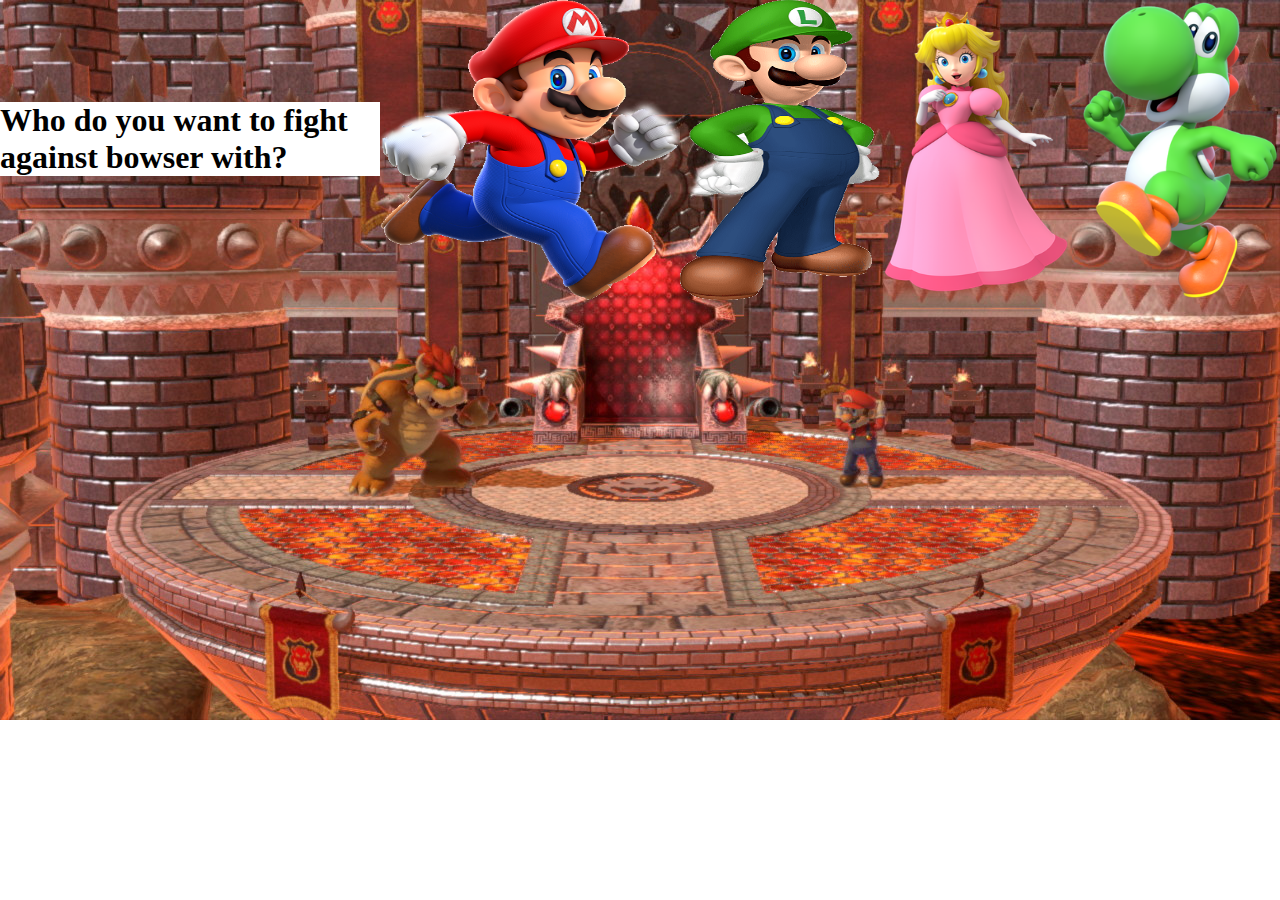
<file: index.html>
<!DOCTYPE html>
<html lang="en">
<head>
    <meta charset="UTF-8">
    <meta name="viewport" content="width=device-width, initial-scale=1.0">
    <title>Document</title>
    <link rel="stylesheet" href="main.css">
</head>
<body>
    
    <h2>Who do you want to fight against bowser with?</h2> 
   
   <a href="MarioFight/mario.html">
     <img src="img.png/mario.png" style="height: 300px; width: 300px;">
    </a>
   
   <a href="LuigiFight/luigi.html">
     <img src="img.png/luigi.png" style="height: 300px; width: 200px;">
   </a>

   <a href="PeachFight/peach.html">
     <img src="img.png/peach.png" style="height: 300px; width: 200px;">
   </a>

   <a href="YoshiFight/yoshi.html">
     <img src="img.png/yoshi.png" style="height: 300px; width: 200px;">
   </a>



    <script src="main.js"></script>
</body>
</html>
</file>
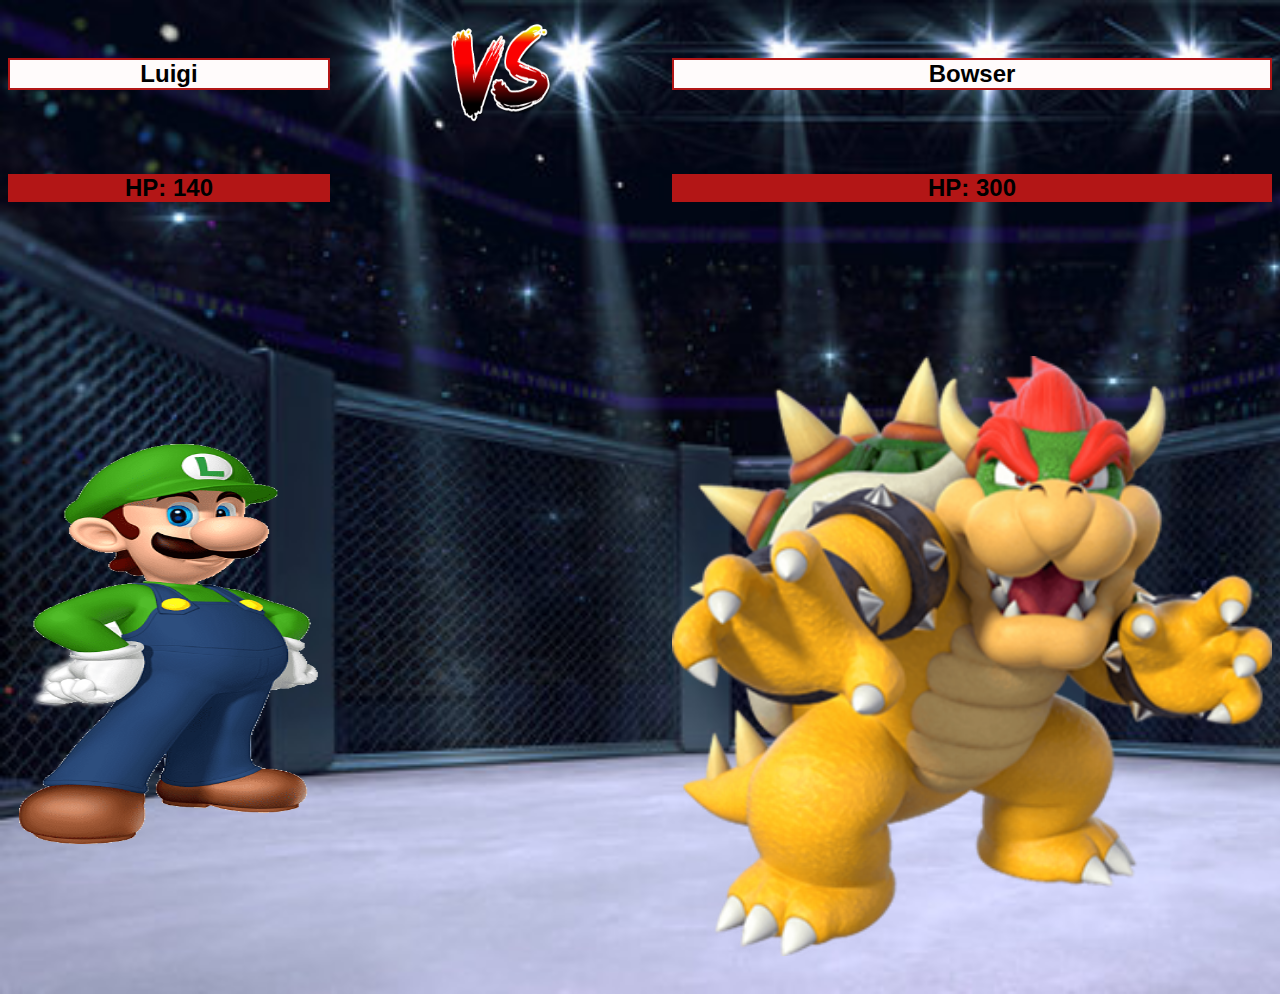
<file: LuigiFight/luigi.html>
<!DOCTYPE html>
<html lang="en">

<head>
    <meta charset="UTF-8">
    <meta name="viewport" content="width=device-width, initial-scale=1.0">
    <title>Document</title>
    <link rel="stylesheet" href="luigi.css">
</head>

<body>

    <div id="headliners">
</div>

    <script src="luigi.js"></script>
</body>
</html>
</file>
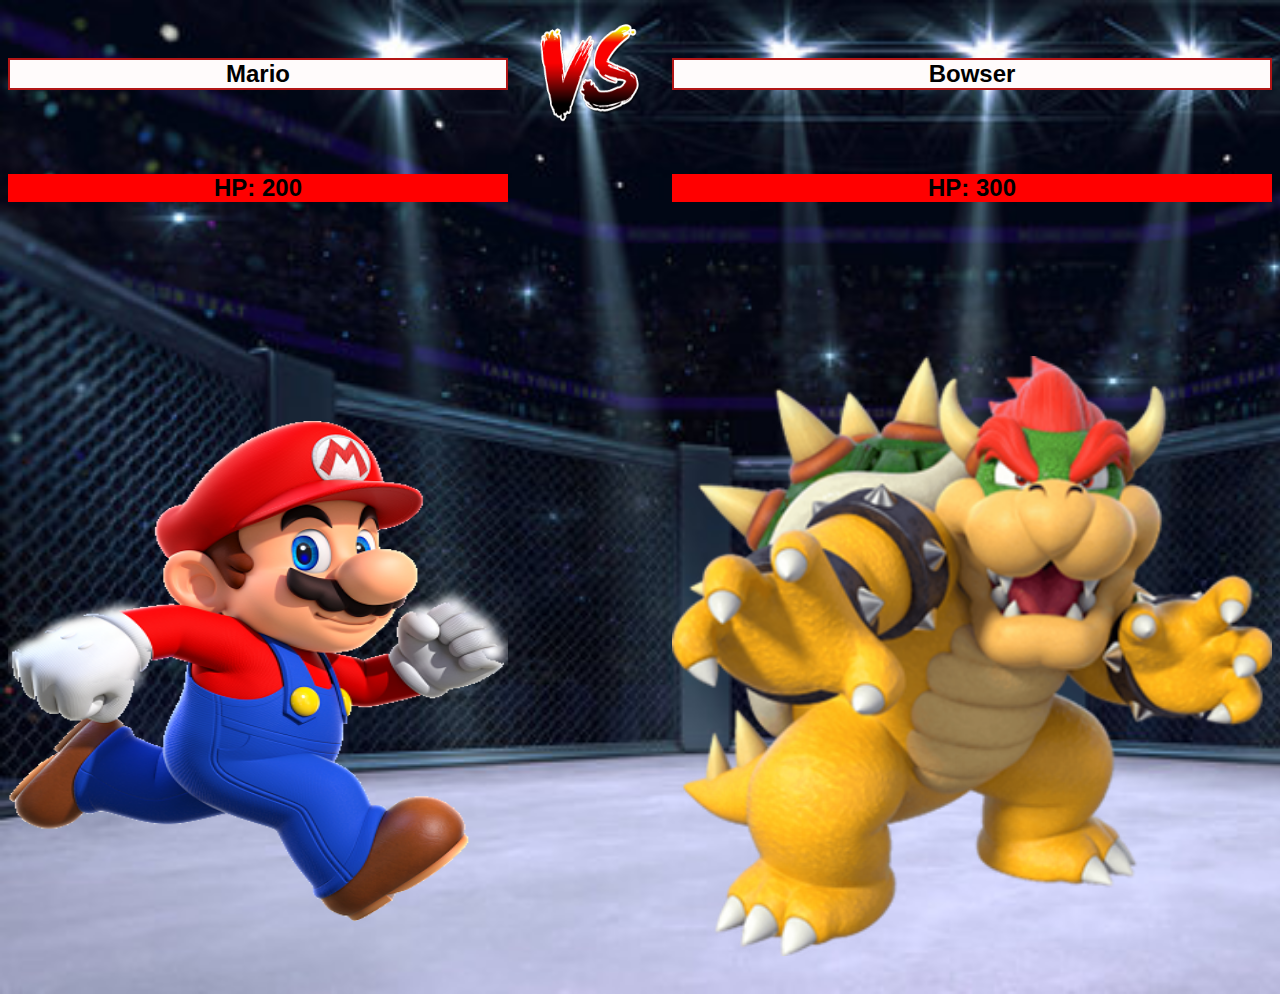
<file: MarioFight/mario.html>
<!DOCTYPE html>
<html lang="en">

<head>
    <meta charset="UTF-8">
    <meta name="viewport" content="width=device-width, initial-scale=1.0">
    <title>Document</title>
    <link rel="stylesheet" href="mario.css">
</head>

<body>

    <div id="headliners">
    </div>
    
    <script src="mario.js"></script>
</body>

</html>
</file>
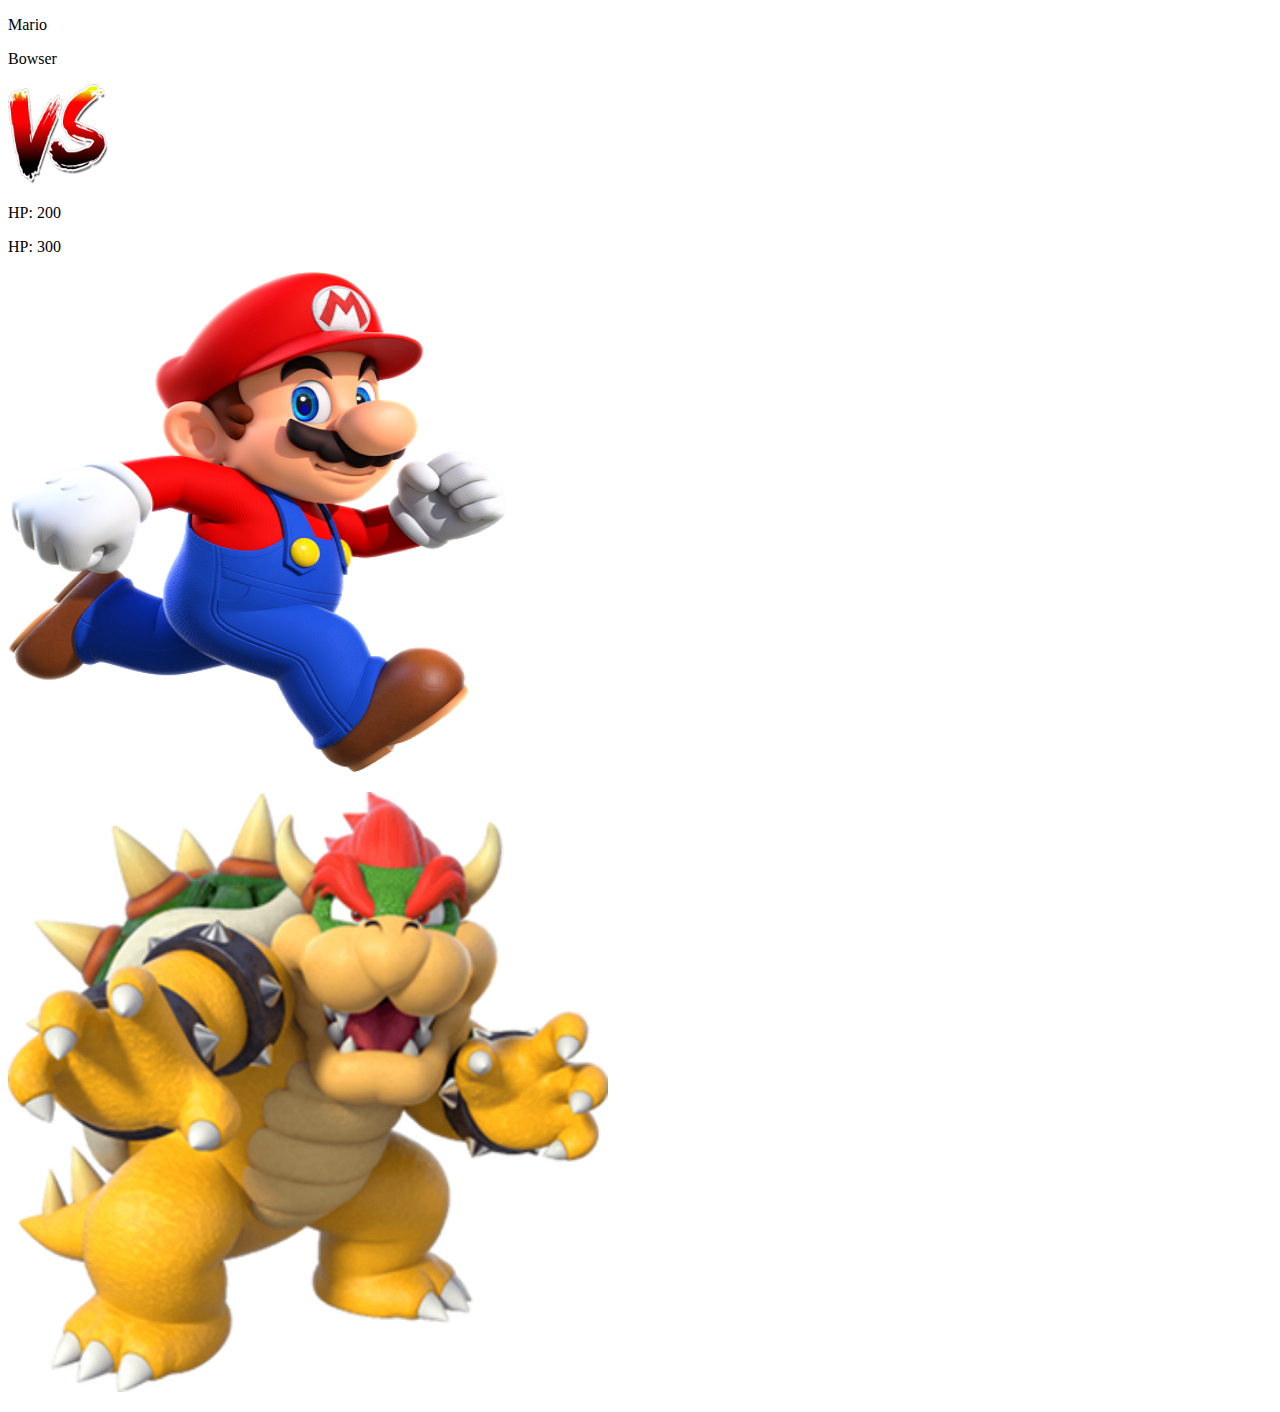
<file: MarioFight/marioTest.html>
<!DOCTYPE html>
<html lang="en">
<head>
    <meta charset="UTF-8">
    <meta name="viewport" content="width=device-width, initial-scale=1.0">
    <title>Document</title>
    <style>



    </style>
</head>
<body>
    <div id="headliners"></div>

    <script>
        
let bowserHealth = 300;
let marioHealth = 200;

let marioApp = document.getElementById('headliners');
let bowserImage = 'imgMariofight/bowser - Copy (3).png';
let marioImage = 'imgMariofight/mario - Copy.png';
let marioInterval= setInterval(marioHit, 5000)
let isItMariosTurn = true;

updateView();
function updateView() {
    marioApp.innerHTML = /*HTML*/ `
    <p id="player1">Mario</p>
    <p id="player2">Bowser</p>
    <p id="vs"><img src="imgMariofight/logovs.png" style="height: 100px; width: 100px;"></p>
    <p id="marioHP">HP: ${marioHealth}</p>
    <p></p>
    <p id="bowserHP">HP: ${bowserHealth}</p>
    <p id="marioImage"><img onclick="marioHit()" src="${marioImage}" style="height: 500px; width: 500px;"></p>
    <p></p>
    <p id="bowserImage"> <img onclick="bowserHit()" src="${bowserImage}" style="height: 600px; width: 600px;"> </p>
    `;
}

function marioHit() {

    marioHealth -= Math.floor(Math.random() * 20 );

    if (marioHealth <= 0) {
        alert('You died')
        marioImage='imgMariofight/mariodead.png';
        updateView();
    }
    IsItMarioLuigisTurn = !isItMariosTurn
    updateView();
}

function bowserHit() {

    bowserHealth -= Math.floor(Math.random() * 50 );

    if (bowserHealth <= 0) {
        bowserImage='imgMariofight/bowserdead.png';
        clearInterval(marioInterval);
        alert('You killed bowser');
        

    }
    
    IsItMarisLuigisTurn = !isItMariosTurn
    
    updateView();
    marioHit();
}
    </script>
</body>
</html>
</file>
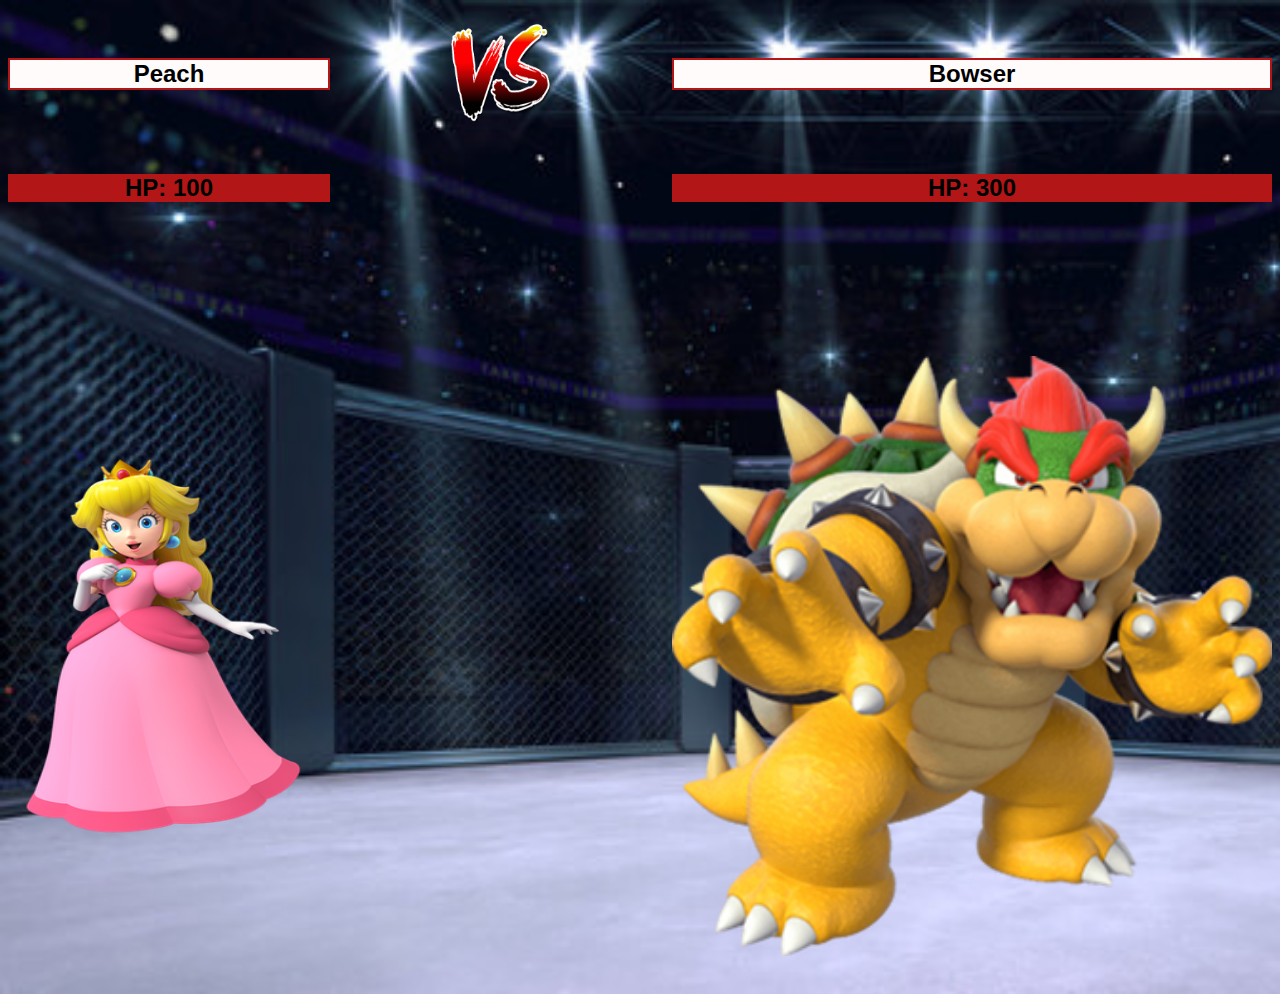
<file: PeachFight/peach.html>
<!DOCTYPE html>
<html lang="en">
<head>
    <meta charset="UTF-8">
    <meta name="viewport" content="width=device-width, initial-scale=1.0">
    <title>Document</title>
    <link rel="stylesheet" href="peach.css">
</head>
<body>


    <div id="headliners">
    </div>
   
    <script src="peach.js"></script>
</body>
</html>
</file>
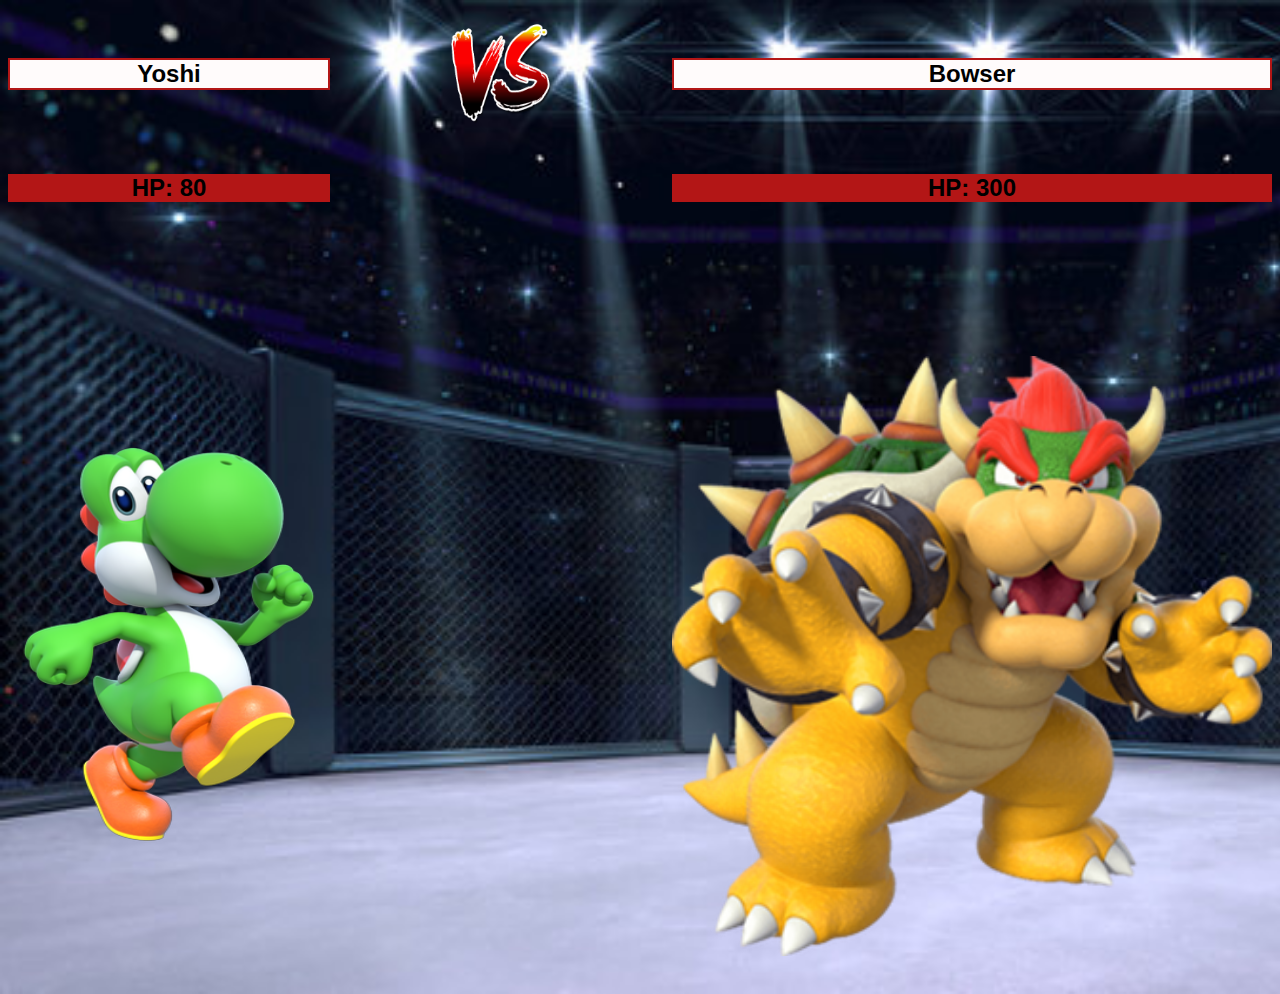
<file: YoshiFight/yoshi.html>
<!DOCTYPE html>
<html lang="en">
<head>
    <meta charset="UTF-8">
    <meta name="viewport" content="width=device-width, initial-scale=1.0">
    <title>Document</title>
    <link rel="stylesheet" href="yoshi.css">
</head>
<body>

    <div id="headliners">
    </div>
    
    <script src="yoshi.js"></script>
</body>
</html>
</file>
<file: main.css>
body {
    display: flex;
    justify-content: center;
    align-items: center;
    background-image: url("img.png/bowsercastle.png");
    background-repeat: no-repeat;
    background-size: cover;
    margin: 0;
}

h2 {
    display: flex;
    justify-content: center;
    align-items: center;
    font-size: xx-large;
    font-weight: bolder;
    background-color: white;
    margin-top: 0;
}
</file>
<file: LuigiFight/luigi.css>
*{
    font-family: 'Gill Sans',sans-serif;

}

body {
    background-image: url("imgLuigiFight/arena\ -\ Copy\ \(3\).png");
    background-size: cover;
    background-repeat: no-repeat;
}

#headliners {
    display: grid;
    gap: 10px;
    grid-template-columns: repeat(3, 1fr);
    grid-template-rows: 100px, 100px, 400px;
    justify-content: center;
    align-items: center;
}
#player1 {
    font-size: x-large;
    font-weight: 900;
    background-color: rgb(255, 251, 251);
    border: 2px solid  rgb(179, 22, 22) ;
    text-align: center;
    grid-column-start: 1;
    grid-column-end: 2;
    
}

#player2 {
    font-size: x-large;
    font-weight: 900;
    background-color: rgb(255, 251, 251);
    border: 2px solid  rgb(179, 22, 22) ;
    text-align: center;
    grid-column-start: 3;
    grid-column-end: -1;
    
    
}

#vs {
   grid-column-start: 2, ;
   grid-column-end: 3;
   grid-row-start: 1;
   display: grid;
   justify-items: center;
   
}
#luigiHP {
    background-color: rgb(179, 22, 22);
    font-weight: 900;
    font-size: x-large;
    text-align: center; 
    grid-column-start: 1;
    grid-row-start: 2;
}

#bowserHP {
    background-color: rgb(179, 22, 22);
    font-weight: 900;
    font-size: x-large;
    text-align: center;
    grid-column-start: 3;
    grid-column-end: -1;
    
} 

#luigiImage {
    font-weight: 900;
    font-size: x-large;
    text-align: center; 
    grid-column-start: 1;
    margin-top: 30%;
    cursor: pointer;
}

#bowserImage {
    font-weight: 900;
    font-size: x-large;
    text-align: center;
    grid-column-start: 3;
    margin-top: 20%;
    cursor: pointer;
    
}
</file>
<file: MarioFight/mario.css>
*{
    font-family: 'Gill Sans',sans-serif;

}

body {
    background-image: url("imgMariofight/arena\ -\ Copy\ \(2\).png");
    background-size: cover;
    background-repeat: no-repeat;
}

#headliners {
    display: grid;
    gap: 10px;
    grid-template-columns: repeat(3, 1fr);
    grid-template-rows: 100px, 100px, 300px;
    justify-content: center;
    align-items: center;
}
#player1 {
    font-size: x-large;
    font-weight: 900;
    background-color: rgb(255, 251, 251);
    border: 2px solid  rgb(179, 22, 22) ;
    text-align: center;
    grid-column-start: 1;
    grid-column-end: 2;
    
}

#player2 {
    font-size: x-large;
    font-weight: 900;
    background-color: rgb(255, 251, 251);
    border: 2px solid  rgb(179, 22, 22) ;
    text-align: center;
    grid-column-start: 3;
    grid-column-end: -1;
    
    
}

#vs {
   grid-column-start: 2, ;
   grid-column-end: 3;
   grid-row-start: 1;
   display: grid;
   justify-items: center;
   
}
#marioHP {
    background-color: red;
    font-weight: 900;
    font-size: x-large;
    text-align: center; 
    grid-column-start: 1;
    grid-row-start: 2;
}

#bowserHP {
    background-color: red;
    font-weight: 900;
    font-size: x-large;
    text-align: center;
    grid-column-start: 3;
    grid-column-end: -1;
    
} 

#marioImage {
    font-weight: 900;
    font-size: x-large;
    text-align: center; 
    grid-column-start: 1;
    margin-top: 30%;
    cursor: pointer;
}

#bowserImage {
    font-weight: 900;
    font-size: x-large;
    text-align: center;
    grid-column-start: 3;
    margin-top: 20%;
    cursor: pointer;
    
}
</file>
<file: PeachFight/peach.css>
*{
    font-family: 'Gill Sans',sans-serif;

}

body {
    background-image: url("imgPeachFight/arena\ -\ Copy.png");
    background-size: cover;
    background-repeat: no-repeat;
}

#headliners {
    display: grid;
    gap: 10px;
    grid-template-columns: repeat(3, 1fr);
    grid-template-rows: 100px, 100px, 400px;
    justify-content: center;
    align-items: center;
}
#player1 {
    font-size: x-large;
    font-weight: 900;
    background-color: rgb(255, 251, 251);
    border: 2px solid  rgb(179, 22, 22) ;
    text-align: center;
    grid-column-start: 1;
    grid-column-end: 2;
    
}

#player2 {
    font-size: x-large;
    font-weight: 900;
    background-color: rgb(255, 251, 251);
    border: 2px solid  rgb(179, 22, 22) ;
    text-align: center;
    grid-column-start: 3;
    grid-column-end: -1;
    
    
}

#vs {
   grid-column-start: 2, ;
   grid-column-end: 3;
   grid-row-start: 1;
   display: grid;
   justify-items: center;
   
}
#peachHP {
    background-color: rgb(179, 22, 22);
    font-weight: 900;
    font-size: x-large;
    text-align: center; 
    grid-column-start: 1;
    grid-row-start: 2;
}

#bowserHP {
    background-color: rgb(179, 22, 22);
    font-weight: 900;
    font-size: x-large;
    text-align: center;
    grid-column-start: 3;
    grid-column-end: -1;
    
} 

#peachImage {
    font-weight: 900;
    font-size: x-large;
    text-align: center; 
    grid-column-start: 1;
    margin-top: 30%;
    cursor: pointer;
}

#bowserImage {
    font-weight: 900;
    font-size: x-large;
    text-align: center;
    grid-column-start: 3;
    margin-top: 20%;
    cursor: pointer;
    
}
</file>
<file: YoshiFight/yoshi.css>
*{
    font-family: 'Gill Sans',sans-serif;

}

body {
    background-image: url("imgYoshiFight/arena.png");
    background-size: cover;
    background-repeat: no-repeat;
}

#headliners {
    display: grid;
    gap: 10px;
    grid-template-columns: repeat(3, 1fr);
    grid-template-rows: 100px, 100px, 400px;
    justify-content: center;
    align-items: center;
}
#player1 {
    font-size: x-large;
    font-weight: 900;
    background-color: rgb(255, 251, 251);
    border: 2px solid  rgb(179, 22, 22) ;
    text-align: center;
    grid-column-start: 1;
    grid-column-end: 2;
    
}

#player2 {
    font-size: x-large;
    font-weight: 900;
    background-color: rgb(255, 251, 251);
    border: 2px solid  rgb(179, 22, 22) ;
    text-align: center;
    grid-column-start: 3;
    grid-column-end: -1;
    
    
}

#vs {
   grid-column-start: 2, ;
   grid-column-end: 3;
   grid-row-start: 1;
   display: grid;
   justify-items: center;
   
}
#yoshiHP {
    background-color: rgb(179, 22, 22);
    font-weight: 900;
    font-size: x-large;
    text-align: center; 
    grid-column-start: 1;
    grid-row-start: 2;
}

#bowserHP {
    background-color: rgb(179, 22, 22);
    font-weight: 900;
    font-size: x-large;
    text-align: center;
    grid-column-start: 3;
    grid-column-end: -1;
    
} 

#yoshiImage {
    font-weight: 900;
    font-size: x-large;
    text-align: center; 
    grid-column-start: 1;
    margin-top: 30%;
    cursor: pointer;
}

#bowserImage {
    font-weight: 900;
    font-size: x-large;
    text-align: center;
    grid-column-start: 3;
    margin-top: 20%;
    cursor: pointer;
    
}
</file>
